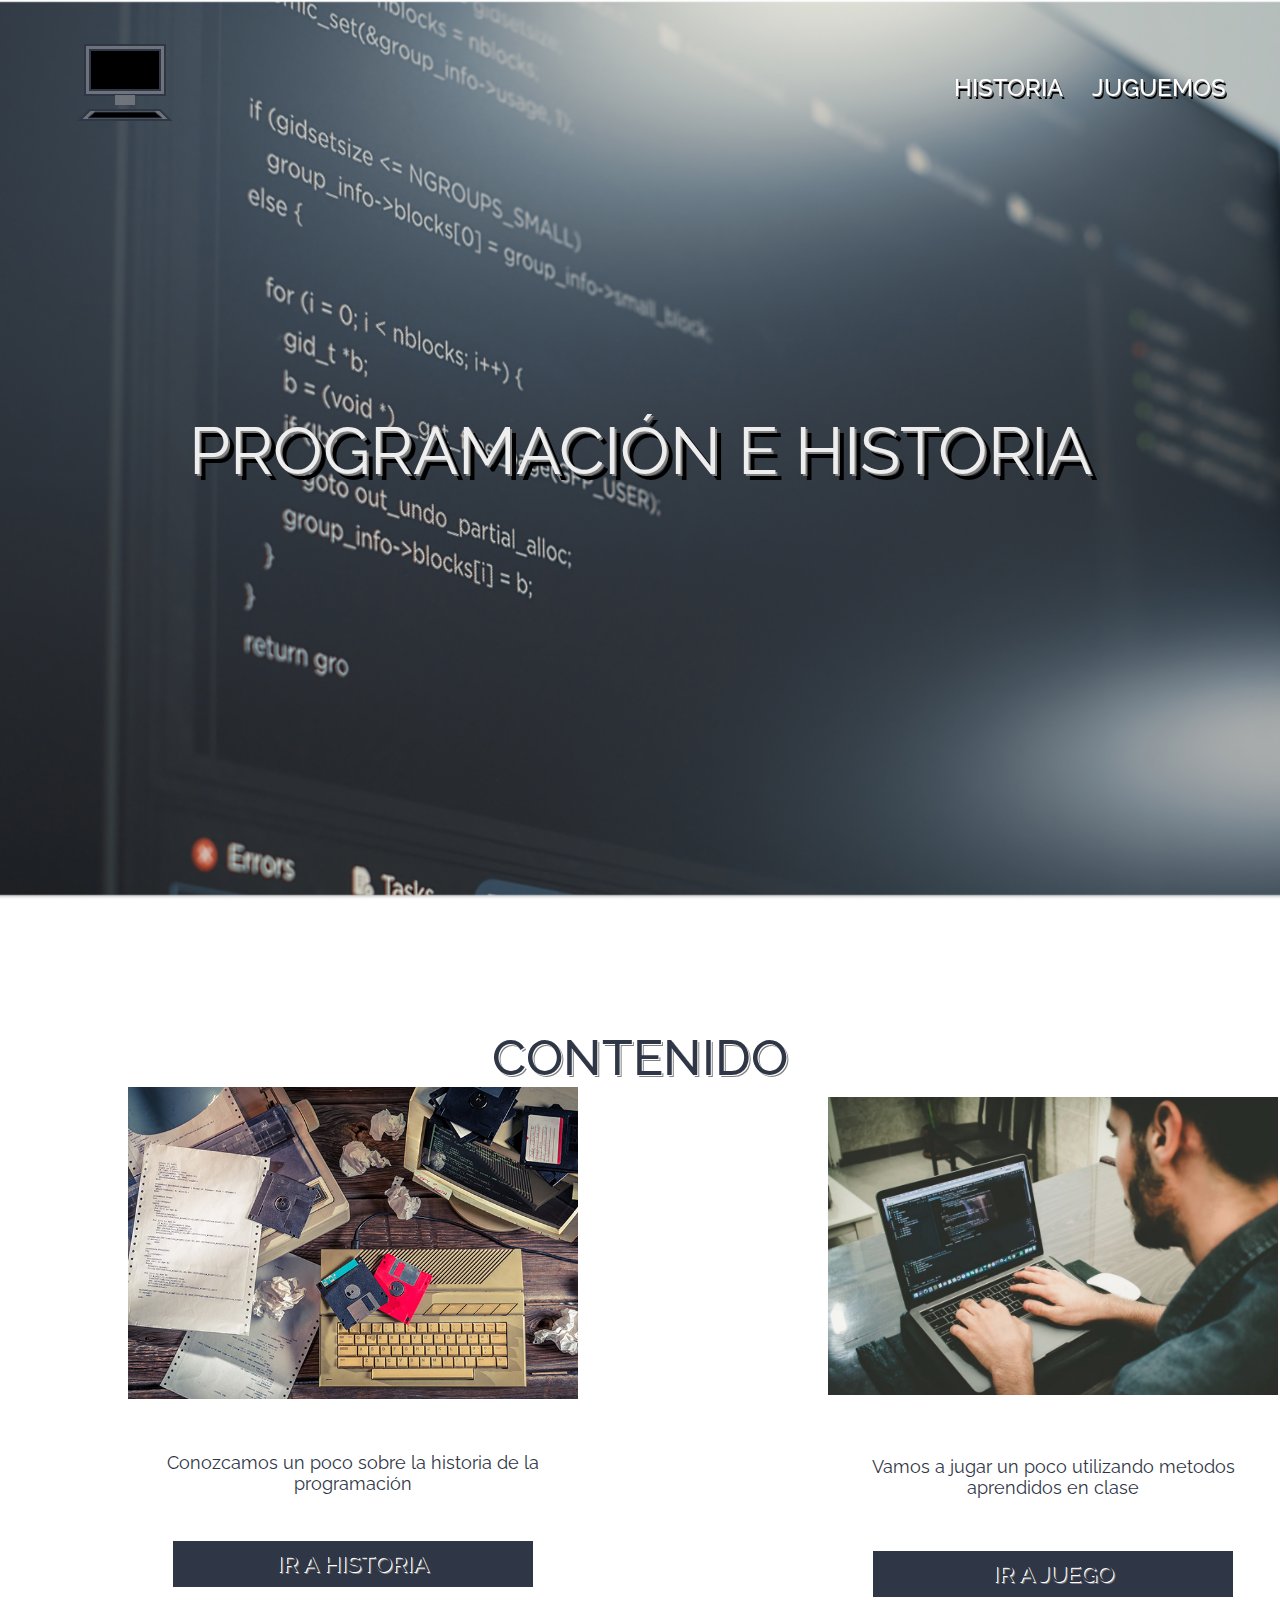
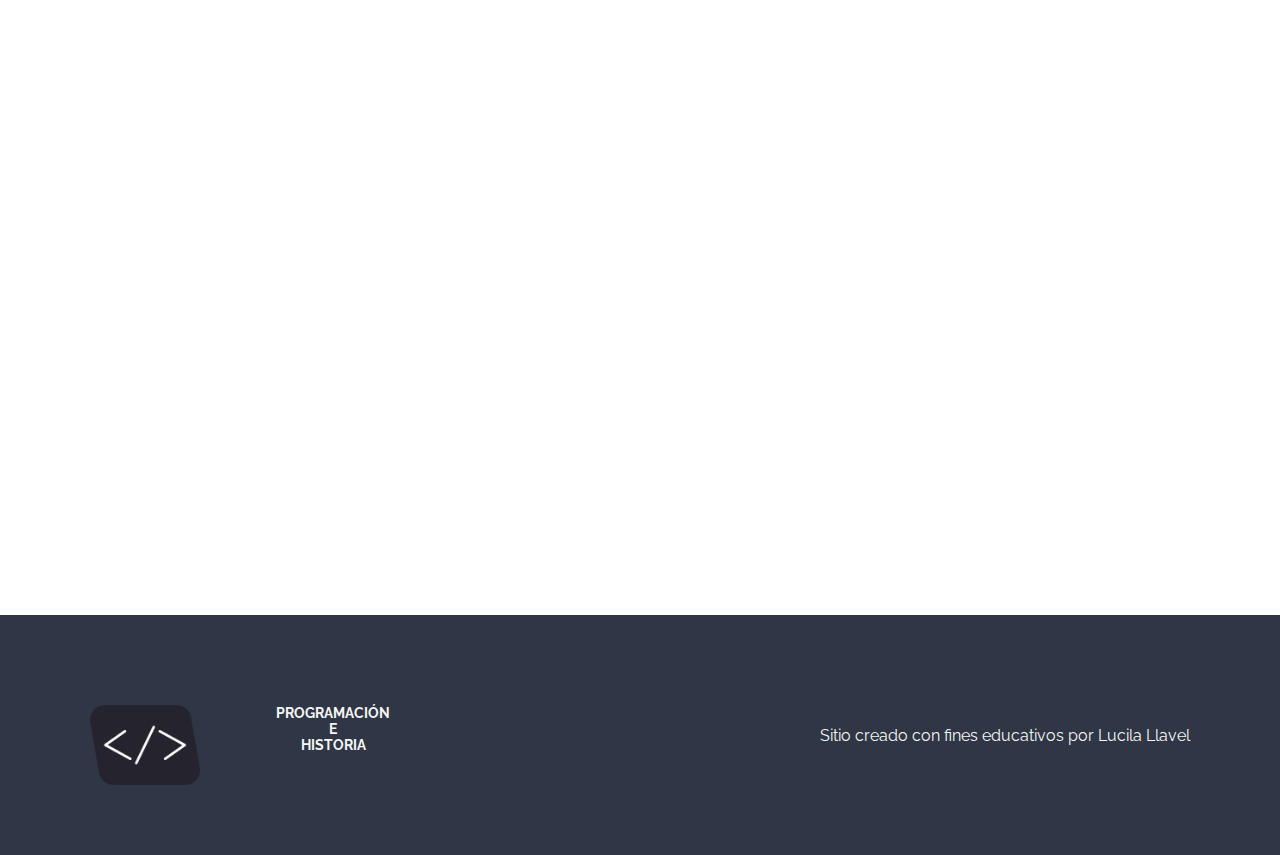
<file: index.html>
<!DOCTYPE html>
<html lang="en">
<head>
    <meta charset="UTF-8">
    <meta name="viewport" content="width=device-width, initial-scale=1.0">
    <link rel="stylesheet" href="estilos.css">
    <link rel="icon" href="./Imagenes/logo.png">
    <title>Proyecto-Final</title>
</head>
<body class="cuerpo" onscroll="navchange()">
    <nav>
        <a href="./index.html">
    <svg width="200" height="90">
        <rect x="45" y="5" width="80" height="50" class="mon1" fill="#767a81de" stroke="#2F3645" stroke-width="2"></rect>
        <rect x="50" y="10" width="70" height="40" class="mon2" fill="#000000" stroke="#2F3645" stroke-width="2"></rect>
        <rect x="75" y="55" width="20" height="10" class="mon1" fill="#767a81de" strok="#2F3645" stroke-width="2"></rect>
        <polygon points="50 70,120 70 ,130 80,40 80" fill="#767a81de" strok="#2F3645" stroke-width="2" class="mon1" stroke="#2F3645"></polygon>
        <polygon points="55 72,115 72  ,122 78,48 78" fill="#000000" class="mon2" stroke="#2F3645"></polygon>
        <line x1="55" y1="19" x2="100" y2="19" stroke="transparent" stroke-width="3" class="codigo"></line>
        <line x1="55" y1="24" x2="100" y2="24" stroke="transparent" stroke-width="3" class="codigo"></line>
        <line x1="55" y1="29" x2="70" y2="29" stroke="transparent" stroke-width="3" class="codigo"></line>
        <line x1="55" y1="33" x2="115" y2="33" stroke="transparent" stroke-width="3" class="codigo"></line>
        <line x1="55" y1="38" x2="115" y2="38" stroke="transparent" stroke-width="3" class="codigo"></line>
    </svg>
        </a>
        <ul class="menu">
            <li class="menuitems"><a class="linkitem" href="./historia.html">HISTORIA</a></li>
            <li class="menuitems"><a class="linkitem" href="./juguemos.html">JUGUEMOS</a></li>
    </ul>
    </nav>
<header id="header0"><h1 class="Titulo1">PROGRAMACIÓN E HISTORIA</h1></header>
    
<main>    <h2>CONTENIDO</h2>
    <section class="contendor">
        <div class="cuadro">
            <img class="imgcuadro" src="./Imagenes/historia-programacion.jpg" alt="">
        <p class="pcuadro" style="color: #2F3645;">Conozcamos un poco sobre la historia de la programación
        </p>
     <A class="botones botonir" style="color:#2F3645" href="./historia.html"> <h2 >IR A HISTORIA</h2> </A>
    </div>
    <div class="cuadro cuadro1">
        <img class="imgcuadro" src="./Imagenes/img2.jpg" alt="">
        <p class="pcuadro" >Vamos a jugar un poco utilizando metodos aprendidos en clase       
        </p>
       <A class="botones botonir" style="color: #2F3645"  href="./juguemos.html"><h2>IR A JUEGO</h2></A>
    </div></section>
    </main>
<footer><div class="divfooter">
    <img class="imgfooter" src="./Imagenes/logo.png" alt="">
    <h3 class="Titulo1 titulofoot">PROGRAMACIÓN
        <BR>
        E 
        <BR>
        HISTORIA
    </h3>
</div>
<DIV> <P>Sitio creado con fines educativos por Lucila Llavel</P></DIV></footer>
<script src="./script.js"></script>
</body>
</html>
</file>
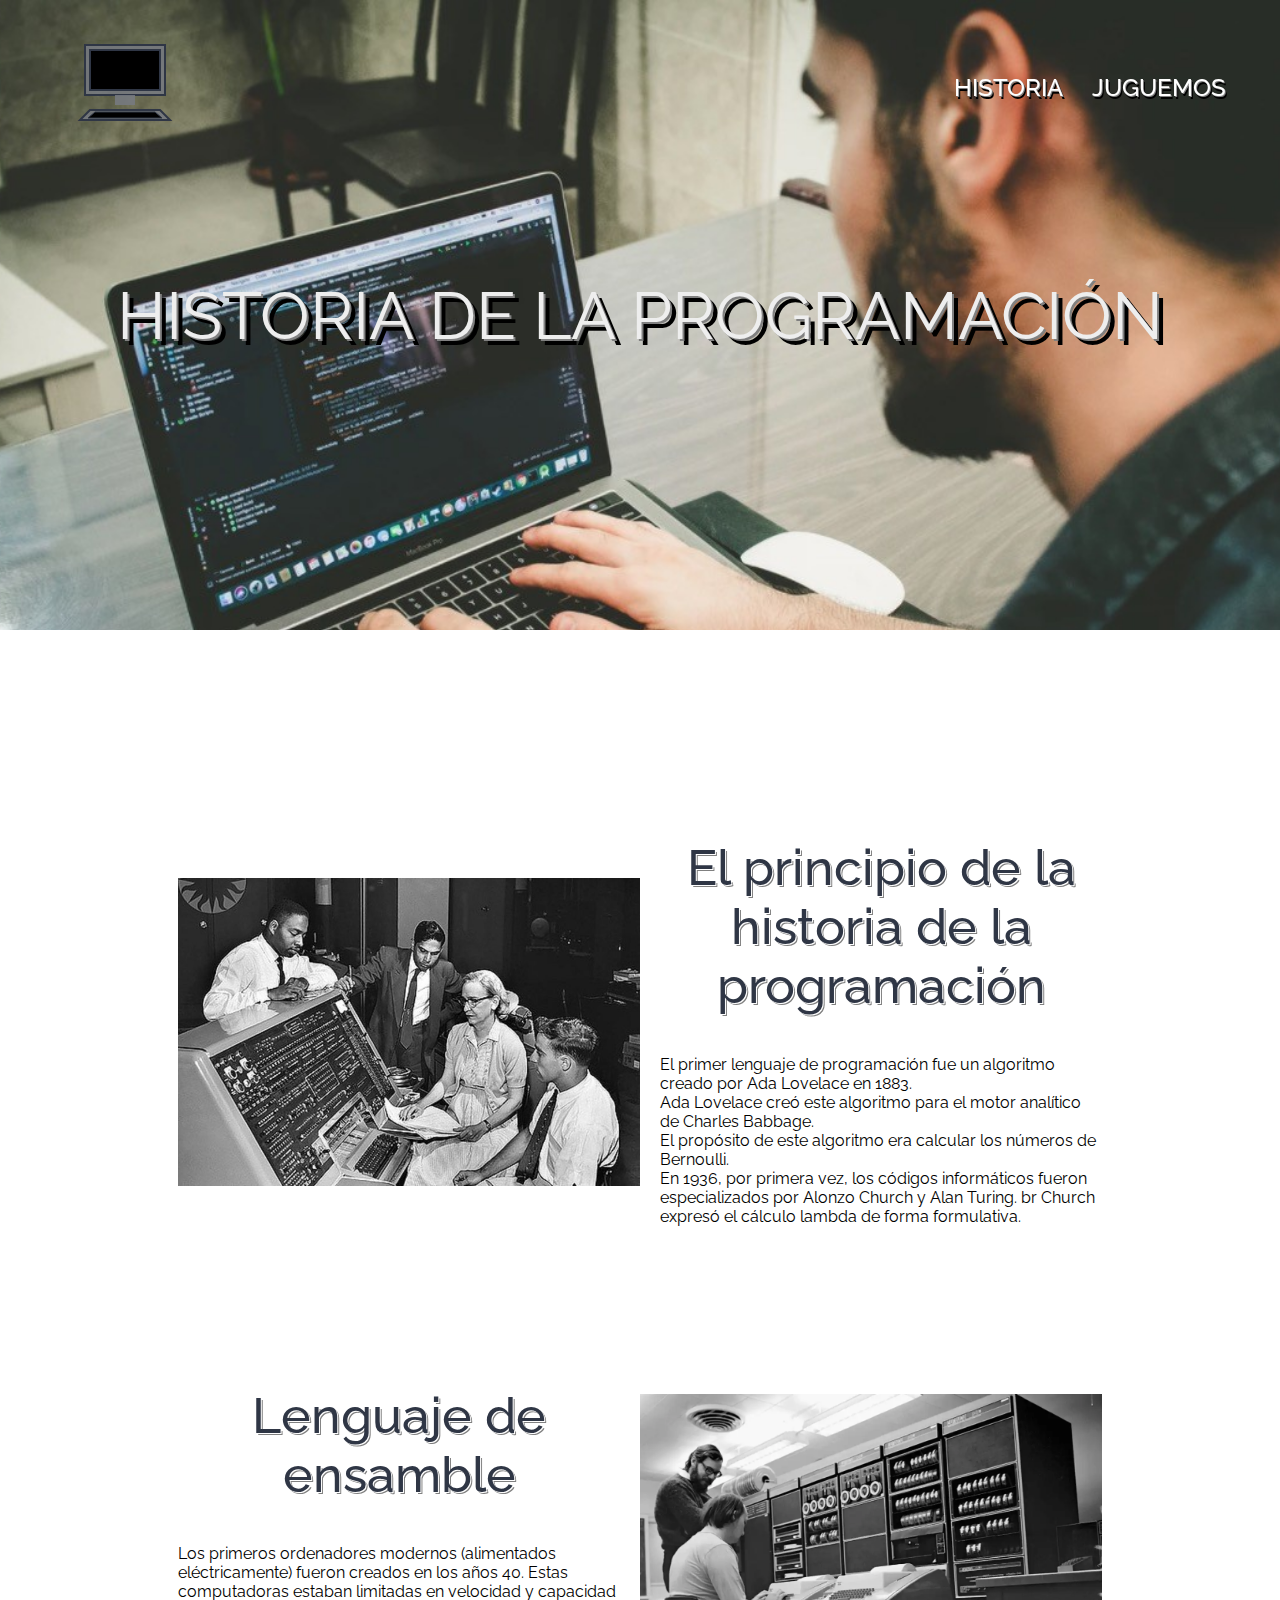
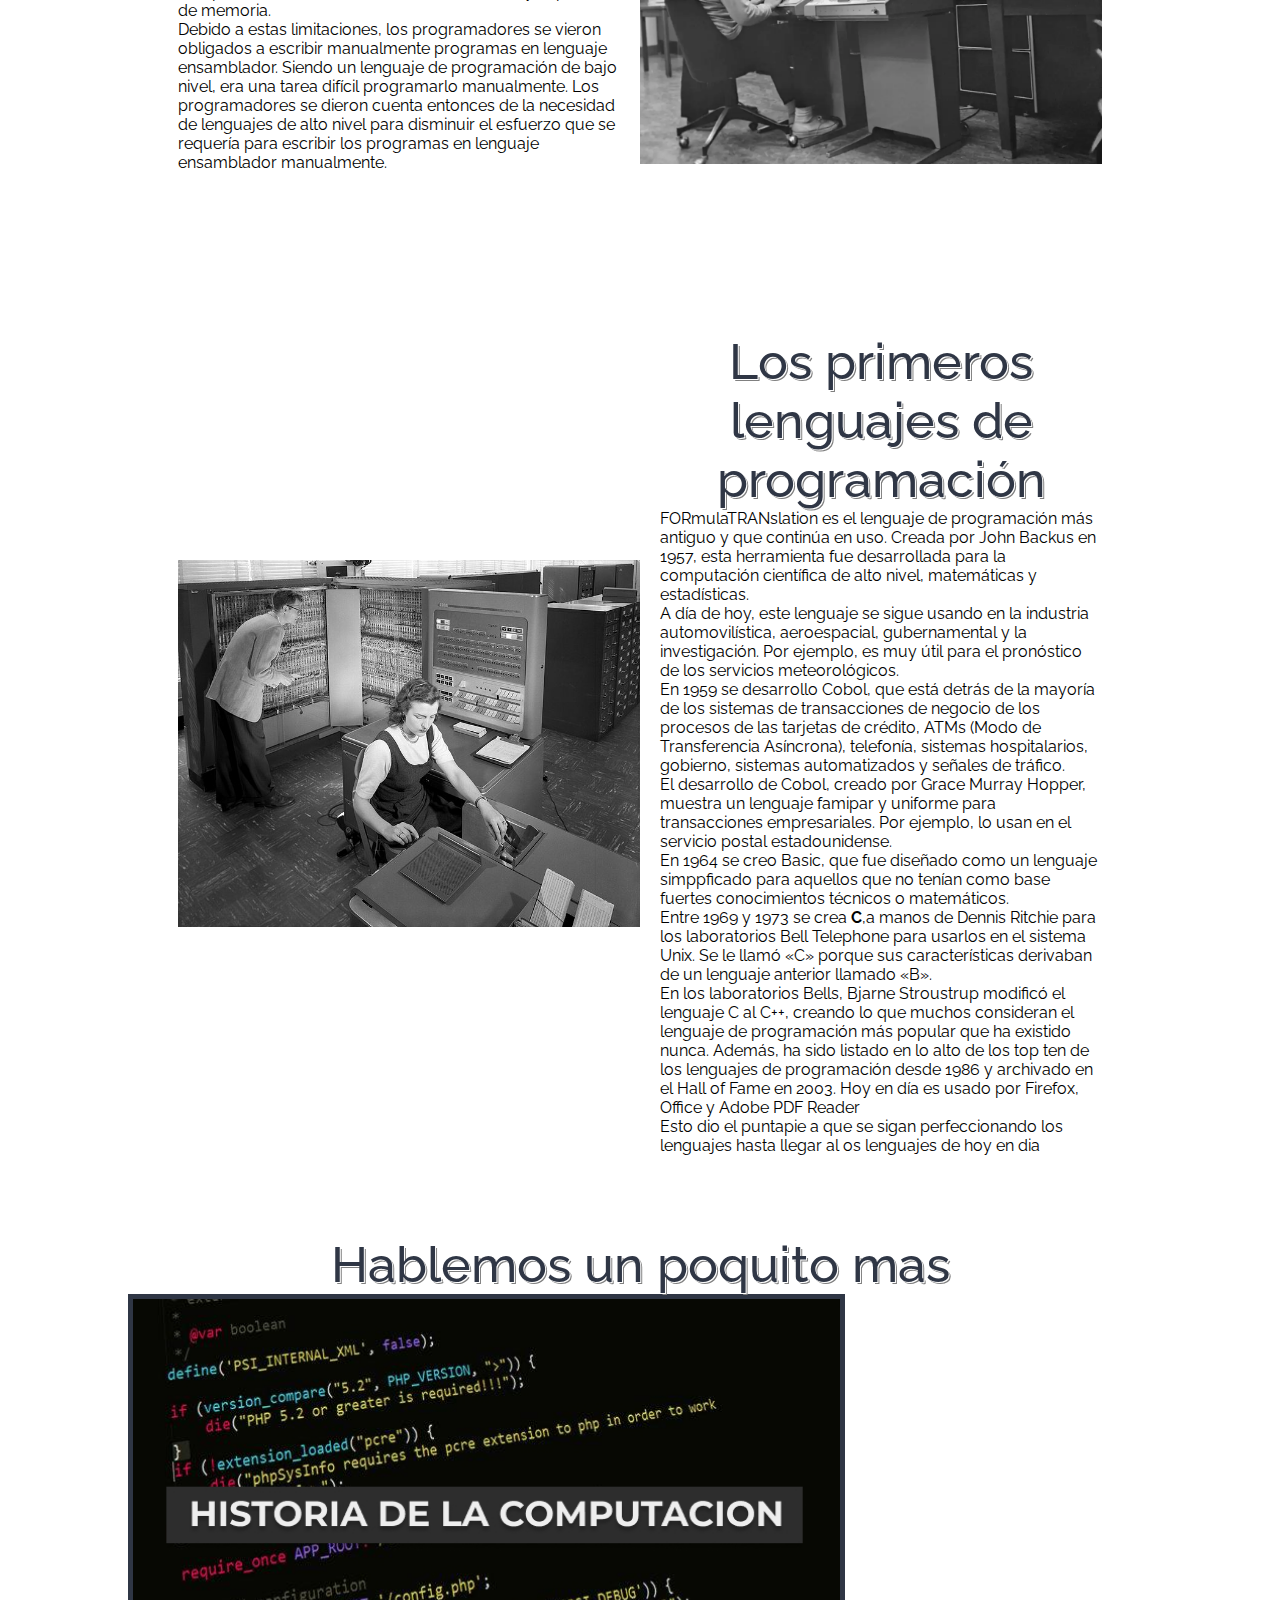
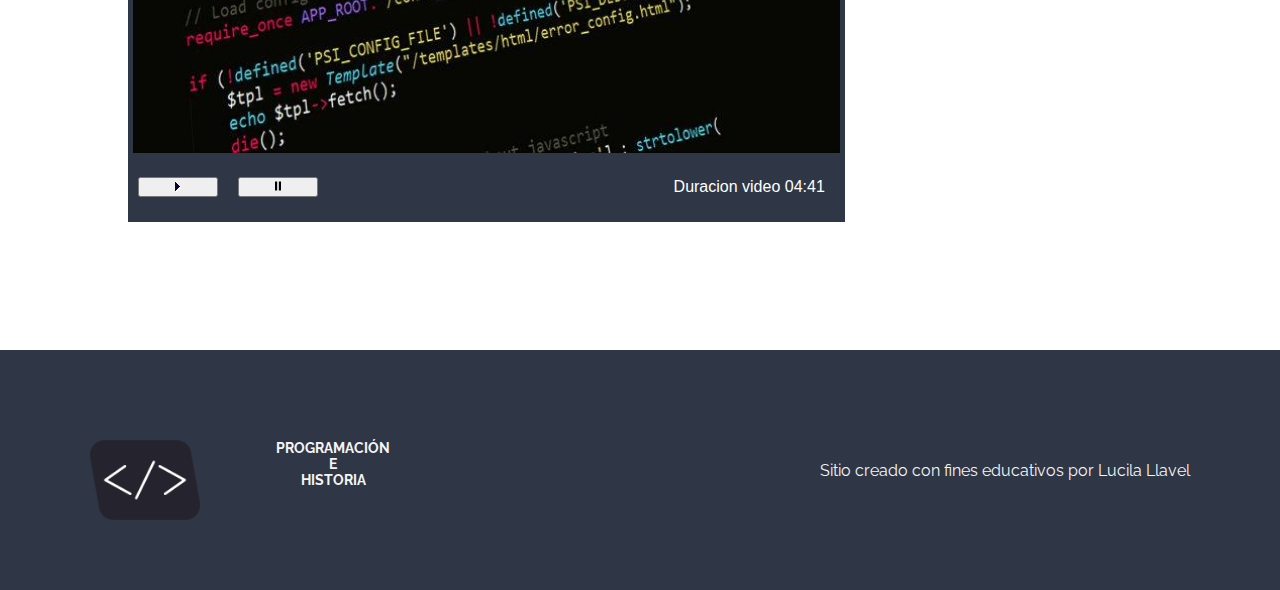
<file: historia.html>
<!DOCTYPE html>
<html lang="en">
<head>
    <meta charset="UTF-8">
    <meta name="viewport" content="width=device-width, initial-scale=1.0">
    <link rel="stylesheet" href="./estilos.css">
    <title>Proyecto Final</title>
</head>
<body>
<nav>
    <a href="./index.html">
<svg width="200" height="90">
    <rect x="45" y="5" width="80" height="50" class="mon1" fill="#767a81de" stroke="#2F3645" stroke-width="2"></rect>
    <rect x="50" y="10" width="70" height="40" class="mon2" fill="#000000" stroke="#2F3645" stroke-width="2"></rect>
    <rect x="75" y="55" width="20" height="10" class="mon1" fill="#767a81de" strok="#2F3645" stroke-width="2"></rect>
    <polygon points="50 70,120 70 ,130 80,40 80" fill="#767a81de" strok="#2F3645" stroke-width="2" class="mon1" stroke="#2F3645"></polygon>
    <polygon points="55 72,115 72  ,122 78,48 78" fill="#000000" class="mon2" stroke="#2F3645"></polygon>
    <line x1="55" y1="19" x2="100" y2="19" stroke="transparent" stroke-width="3" class="codigo"></line>
    <line x1="55" y1="24" x2="100" y2="24" stroke="transparent" stroke-width="3" class="codigo"></line>
    <line x1="55" y1="29" x2="70" y2="29" stroke="transparent" stroke-width="3" class="codigo"></line>
    <line x1="55" y1="33" x2="115" y2="33" stroke="transparent" stroke-width="3" class="codigo"></line>
    <line x1="55" y1="38" x2="115" y2="38" stroke="transparent" stroke-width="3" class="codigo"></line>
</svg>
    </a>
    <ul class="menu">
        <li class="menuitems"><a class="linkitem" href="./historia.html">HISTORIA</a></li>
        <li class="menuitems"><a class="linkitem" href="./juguemos.html">JUGUEMOS</a></li>
</ul>
</nav>
    <header id="header3"><h1 class="titulo">HISTORIA DE LA PROGRAMACIÓN</h1></header>
    <main class="contendor2">   
        <div class="contendorhistoria">
        <img src="./Imagenes/1-800x534.jpg" alt="">
        <div class="contenedorhistoria1"
        ><H2 class="titulohistoria">El principio de la historia de la programación</H2>
        <p class="phistoria">El primer lenguaje de programación fue un algoritmo creado por Ada Lovelace en 1883.
            <br>
            Ada Lovelace creó este algoritmo para el motor analítico de Charles Babbage.
            <br>
            El propósito de este algoritmo era calcular los números de Bernoulli.
            <br>
            En 1936, por primera vez, los códigos informáticos fueron especializados por Alonzo Church y Alan Turing.
            br
            Church expresó el cálculo lambda de forma formulativa.</p></div>
        </div>
        <div class="contendorhistoria">
            <div class="contenedorhistoria1"><h2 class="titulohistoria">Lenguaje de ensamble</h2>
                <p class="phistoria">Los primeros ordenadores modernos (alimentados eléctricamente) fueron creados en los años 40. Estas computadoras estaban limitadas en velocidad y capacidad de memoria.
                    <br>
                    Debido a estas limitaciones, los programadores se vieron obligados a escribir manualmente programas en lenguaje ensamblador. Siendo un lenguaje de programación de bajo nivel, era una tarea difícil programarlo manualmente. Los programadores se dieron cuenta entonces de la necesidad de lenguajes de alto nivel para disminuir el esfuerzo que se requería para escribir los programas en lenguaje ensamblador manualmente.</p>
            </div>
            <img src="./Imagenes/nerdpol-ken-den.webp" alt="">
        </div>
        <div class="contendorhistoria">
            <img src="./Imagenes/img-historia.jpg" alt="">
            <div class="contendorhistoria1"><h2 class="titulohistoria">Los primeros lenguajes de programación</h2>
            <p class="phistoria">FORmulaTRANslation es el lenguaje de programación más antiguo y que continúa en uso. Creada por John Backus en 1957, esta herramienta fue desarrollada para la computación científica de alto nivel, matemáticas y estadísticas.
                <br>
                A día de hoy, este lenguaje se sigue usando en la industria automovilística, aeroespacial, gubernamental y la investigación. Por ejemplo, es muy útil para el pronóstico de los servicios meteorológicos.
            <br>
                En 1959 se desarrollo Cobol, que está detrás de la mayoría de los sistemas de transacciones de negocio de los procesos de las tarjetas de crédito, ATMs (Modo de Transferencia Asíncrona), telefonía, sistemas hospitalarios, gobierno, sistemas automatizados y señales de tráfico.
                <br>
                El desarrollo de Cobol, creado por Grace Murray Hopper, muestra un lenguaje famipar y uniforme para transacciones empresariales. Por ejemplo, lo usan en el servicio postal estadounidense.
            <br>
                En 1964 se creo Basic, que fue diseñado como un lenguaje simppficado para aquellos que no tenían como base fuertes conocimientos técnicos o matemáticos.
            <br>
                Entre 1969 y 1973 se crea <strong>C</strong>,a manos de Dennis Ritchie para los laboratorios Bell Telephone para usarlos en el sistema Unix. Se le llamó «C» porque sus características derivaban de un lenguaje anterior llamado «B».
            <br>
                En los laboratorios Bells, Bjarne Stroustrup modificó el lenguaje C al C++, creando lo que muchos consideran el lenguaje de programación más popular que ha existido nunca. Además, ha sido listado en lo alto de los top ten de los lenguajes de programación desde 1986 y archivado en el Hall of Fame en 2003. Hoy en día es usado por Firefox, Office y Adobe PDF Reader
            <br>
             Esto dio el puntapie a que se sigan perfeccionando los lenguajes hasta llegar al os lenguajes de hoy en dia
            </p>
            
            </div>
        </div>

        <article class="contendorvideo">
            <h2>Hablemos un poquito mas</h2>
            <section class="contvideo">
            <video width= "100%" poster="./Imagenes/img-video.jpg"> 
                <source src="./Video/historia-Comp.mp4" type="video.mp4">
                <source src="./Video/historia-Comp.ogv" type="video.ogv">

            </video>
            <div class="divbotones">
                <div class="botonera">
                <button id="play" class="botones"><img src="./Imagenes/play.svg" alt=""></button>
                <button id="pause" class="botones"><img src="./Imagenes/pausa.svg" alt=""></button>
            </div>
                <p id="showTime" ></p>
            
            </div>
            </section>
            
        </article>
        
    </main>
    <footer><div class="divfooter">
        <img class="imgfooter" src="./Imagenes/logo.png" alt="">
        <h3 class="Titulo1 titulofoot" >PROGRAMACIÓN
            <BR>
            E 
            <BR>
            HISTORIA
        </h3>
    </div>
    <DIV> <P>Sitio creado con fines educativos por Lucila Llavel</P></DIV></footer>

    <script src="./scriptvideo.js"></script>
</body>
</html>
</file>
<file: estilos.css>
@import url('https://fonts.googleapis.com/css2?family=Raleway:ital,wght@0,100..900;1,100..900&display=swap');
*{
    font-family: "Raleway", sans-serif;
    margin: 0;
    padding: 0;
    box-sizing: border-box;
}

   header{
    background: url(./Imagenes/fondo.jpg) 50% 0 fixed ;
    background-size: cover;
    height: 100vh;
    display: flex;
    flex-direction: column;
    align-items: center;
    justify-content: center;
   
   }
   #header0{
    background-image: url(./Imagenes/fondo.jpg) 50% 0 fixed;
    background-size: cover;
    height: 100vh;
    display: flex;
    flex-direction: column;
    align-items: center;
    justify-content: center;
   }
   #header2{
    background-image: url(./Imagenes/historia-programacion.jpg)  ;
    position: relative;
    height: 70vh;
   }
   #header3{
    background-image: url(./Imagenes/img2.jpg)  ;
    position: relative;
    height: 70vh;
   }
   
nav {
    padding: 40px;
    align-items: center;
    position: fixed;
    display: flex;
    width: 100%;
    top: 0%;
    justify-content:space-between ;
    z-index: 4;
transition: background-color 1s;
}
.fondoNav{
    background-color: #FFFFFF;

}
.fondoNav>ul>li>a{
    color: #2F3645;
    text-shadow: 1px 1px white, 2px 3px gray;
}
.menu{
    display: flex;
    width: 300px;
    justify-content: space-around;
}
.menuitems{ list-style-type: none;}
.menuitem:hover{
    transform: translate(3px, 2px);
}
.menuitem:hover > .linkitem{
    text-shadow:0.5px 0.5px  #2F3645;
}
.linkitem{ font-family: "Raleway", sans-serif;
    color: #FFFFFF;
    font-weight: 500;
    font-size: 1.5em;
    text-decoration: none;
    text-shadow: 1px 1px gray, 2px 3px black;

}

   .Titulo1{
    text-align: center; }

   h1{
    font-family: "Raleway", sans-serif;
    margin: 0;
    padding: 0;
    box-sizing: border-box;
    font-weight: 400;
    font-size: calc(3em + 18px); 
    color: #eeeeee;
    text-shadow: 2px 2px #808080, 6px 6px black;
    text-align: center;
    }
    
    h2{
        font-family: "Raleway", sans-serif;
        text-shadow: 1px 1px white,2px 2px gray ;
        font-size:calc(2em + 18px) ; 
        font-weight: 500;
        text-align: center;
        color: #2F3645;
        
    }
    main{ padding: 10% }


.contenedor{
    margin: 100px 30px;
    width: 100%;
    display: flex;
    justify-content: space-evenly;
    gap: 20px;}
.cuadro{
width: 450px;
height: 500px;
gap: 40px;

display: flex;
flex-direction: column;
justify-content: space-between;
align-items: center;
position: relative;
}
.cuadro1{ left: 700px;
top: -490px}

.imgcuadro{ 
   width: 100%;
  margin: 0%;
}

.pcuadro{ 
    width: 100%;
    height: 35px;
    text-align: center;
    color:#2F3645;
    font-family: "Raleway", sans-serif;
font-size: 18px;

}

.botonir{
    font-family: "Raleway", sans-serif;
    font-size: 15%;
    box-sizing: border-box;
    padding: 10px;
   background-color: #2F3645;
    padding: 10px ;
   
   text-align: center;
   text-transform: uppercase;
    text-decoration: none;
    color:#FFFFFF ;
    width: 80%;
    margin-bottom: 20px;
    margin: 0;

}
.boton-ir:active{
    
    box-shadow: 0px 0px darkgray;
    transform: translate(3px, 2px);
}

.imgfooter{
    height: 80px;
}
footer{
    background-color: #2F3645;
    display: flex;
    justify-content: space-between;
    align-items: center;
    padding:  90px;
    color: #f5f5f5;
}

.divfooter{
 display: flex;
 justify-content: space-between;
 width:300px;
 height: 60px;
 
}

.titulofoot{
    font-size: 14px;
}
/*HISTORIA*/
.contenedor2{
    display: flex;
    flex-direction: column;
    justify-content: center;
    align-items: center;
    padding-top: 80px;
}
.contendorhistoria{
    display: flex;
    justify-content: space-around;
    align-items: center;
    padding:80px 50px;
    gap: 20px;    
 }
 .contendorhistoria>img{ width: 50%;}
 .contenedorhistoria1{
    display: flex;
    flex-direction: column;
    gap: 40px;
    justify-content: space-between;
    align-items: center;
    width: 80%;

  }
.contenedorvideo{ 
    display: flex;
    flex-direction: column;
    justify-content: center;
    align-items: center;
    padding: 100px 0px;
    gap: 80px;
}
.contvideo{ 
    padding: 5px;
    width: 70%;
    background-color: #2F3645;
}
.divbotones{ 
    background-color:#2F3645 ;
    border-radius: 10px;
    padding: 20px 5px;
    display: flex;
    justify-content: space-between;
    align-items: center;

}
.botonera{ 
    display: flex;
    gap: 20px;
}
#play,#pause {
    width: 80px;
 }
 .botones:active{
    box-shadow: 0px 0px darkgray;
    transform: translate(3px, 2px);
}
#showTime{
   
    padding-right: 10px;
    font-family: Arial, Helvetica, sans-serif;
    color: white;

}

/*JUEGO*/
.juego{
    display: flex;
    flex-direction: column;
    align-items: center;
    
 }
 .frascos{
    display: flex;
 |  flex-direction: column;
    align-items: center;
margin-top: 100px;}
.frasco{  
    width: 275px;
    height: 400px;
    display: flex;
    border: 2px solid black;
    background-color: grey;
    text-align: center;
    justify-content: center;
    align-items: center;
}
.frasco:hover{
    background-color: #1d1d1d;
    
}
.frasco:hover>p{
    color: #FFFFFF;
}

#imagen1,#imagen2,#imagen3{
    width: 275px;
    height: 400px;
}

#frascoimagenes{
    display: flex;
    flex-direction: row;
    gap: 10px;
    margin: 40px;
}
.reinicio{
    display: flex;
    margin: auto;
    padding: 10px 100px;
    border: none;
    border-radius: 0px;
    background-color:#2F3645 ;
    color: #FFFFFF;
    text-transform: uppercase;
    font-weight: 300;
}
.mon1{
    animation: part_1 ease-in 5s  ;
    animation-iteration-count:1 ;
    }
    
.mon2{
animation: part_2 ease-in 5s  ;
animation-iteration-count:1 ;
}
line.codigo{
    animation-name: showCode;
    animation-delay: 2s;
    animation-duration: 2s;
    animation-fill-mode: forwards;
}
@keyframes part_1{
    0% {
    transform: translate(0,-10px);
    opacity:0;}
    20% {
    transform: translate(0,-10px);
    opacity:0;}
    30% {
    transform: translate(0,0);
    opacity:1;}
    90% {
    transform: translate(0,0);
    opacity:1;}
    
    100% {
        transform: translate(0,0);
        opacity:1;}
}   
    

@keyframes part_2 {
    0% {
        transform: translate(0,-10px);
        opacity:0;}
        30% {
        transform: translate(0,-10px);
        opacity:0;}
        40% {
        transform: translate(0,0);
        opacity:1;}
        90% {
        transform: translate(0,0);
        opacity:1;}

        100% {
            transform:translate(0,0);
            opacity:1;}
        } 
        
@keyframes showCode {
    from{
        stroke: transparent;
    }
    to{
        stroke: green;
    }
    
}
    /*{ }
    */
</file>
